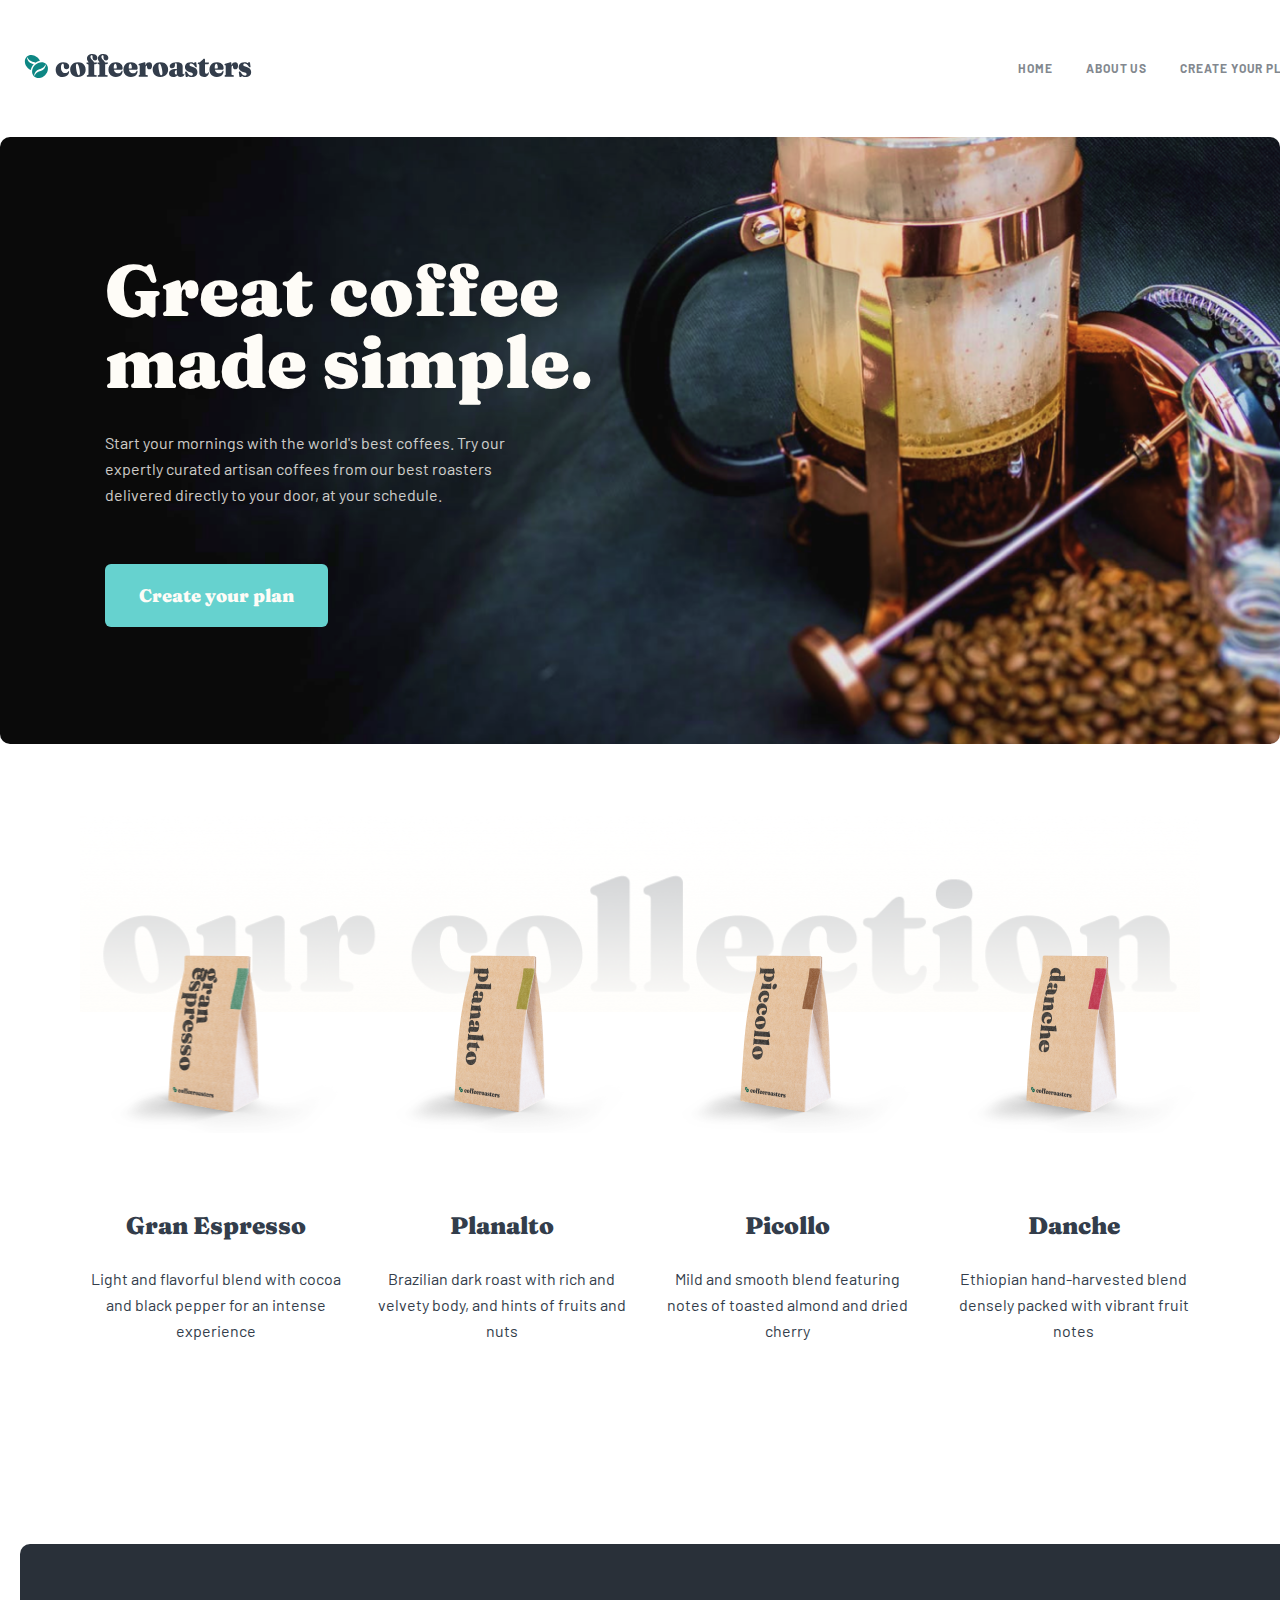
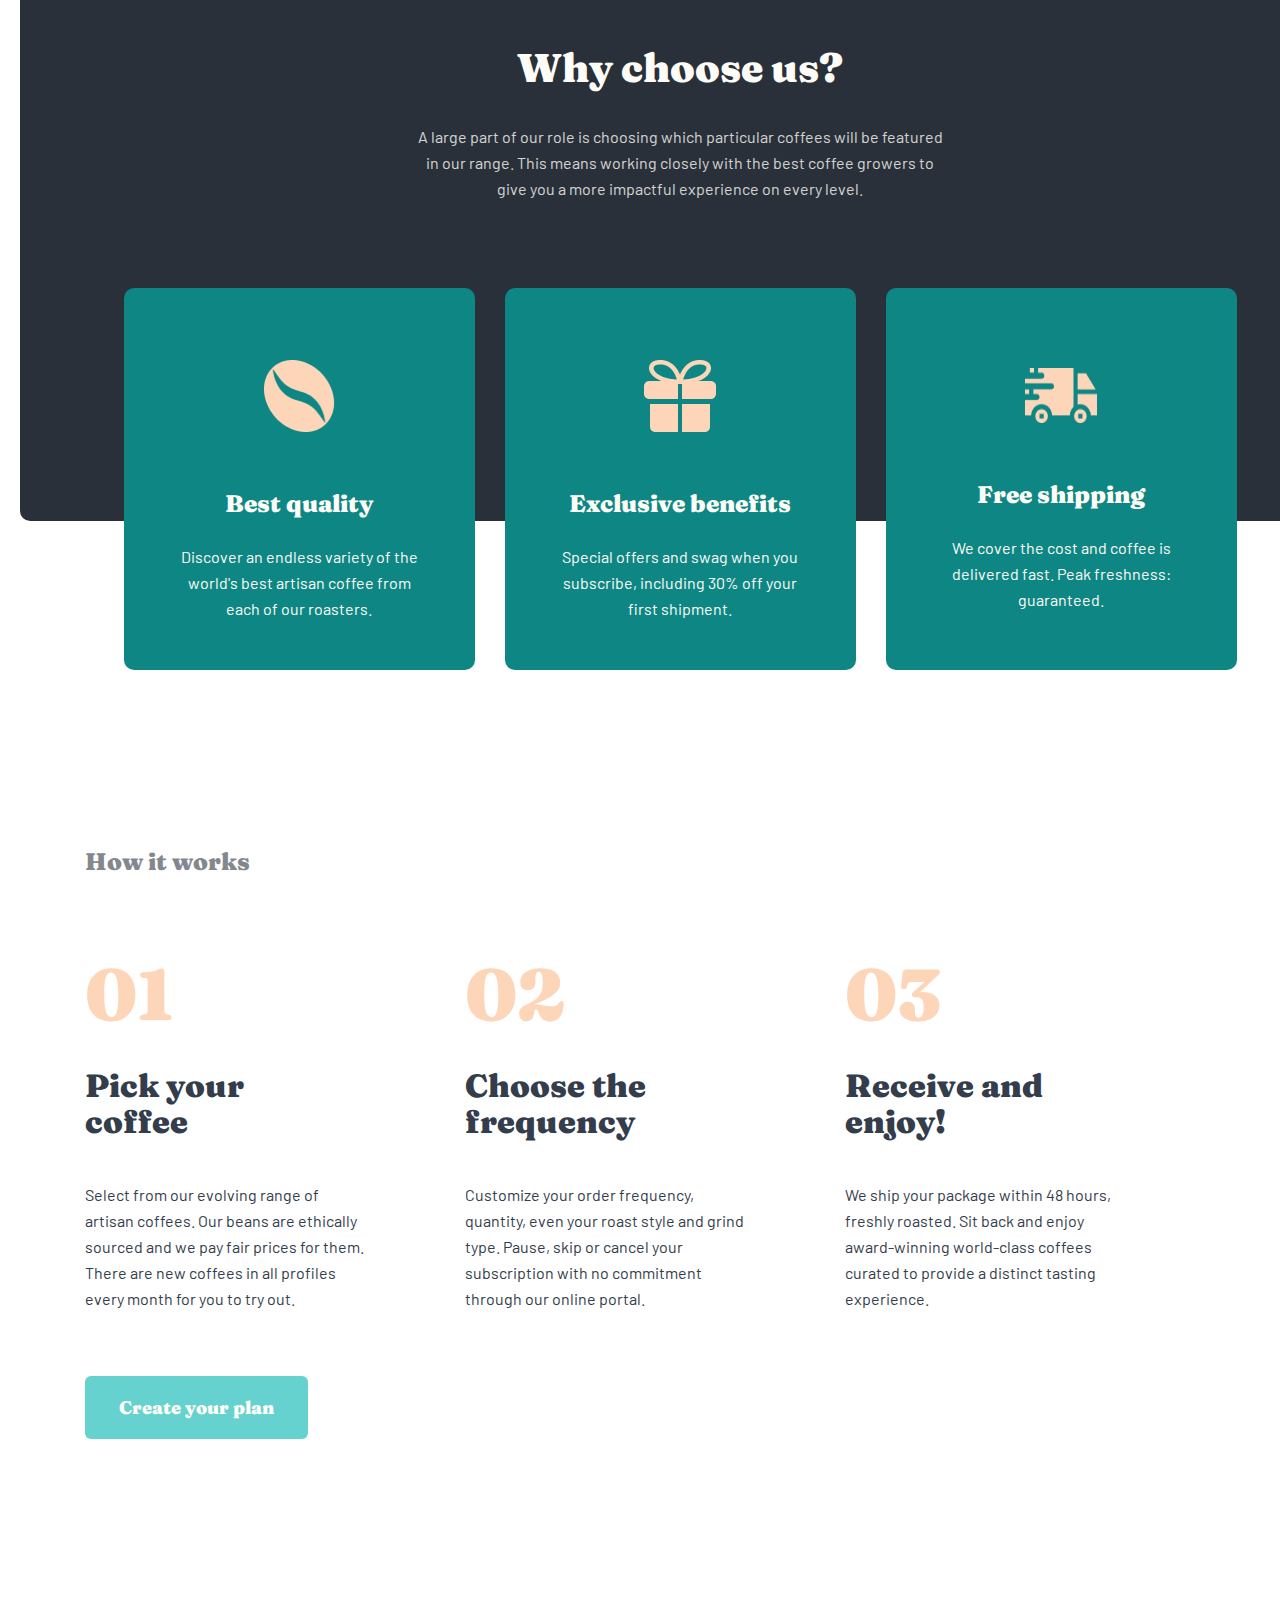
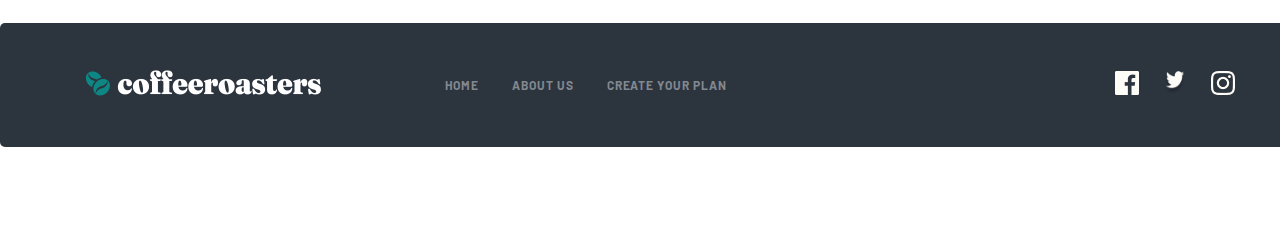
<file: index.html>
<!DOCTYPE html>
<html lang="en">
<head>
    <meta charset="UTF-8">
    <meta http-equiv="X-UA-Compatible" content="IE=edge">
    <meta name="viewport" content="width=device-width, initial-scale=1.0">
    <link rel="stylesheet" href="./css/normalize.css">
    <link rel="stylesheet" href="./css/general.css">
    <link rel="stylesheet" href="./css/main.css">
    <title>Coffeeroaster</title>
</head>
<body>
    <header class="header">
        <div class="container header-container">
            <div class="header-logo">
                <a href="./index.html">
                    <img src="./images/logo.svg" alt="Site logo" width="236" height="26">
                </a>
            </div>

            <div class="nav-container">
                <nav class="navbar">
                    <ul class="nav-list">

                        <li class="nav-item">
                            <a class="nav-link" href="./index.html">HOME</a>
                        </li>

                        <li class="nav-item">
                            <a class="nav-link" href="./about.html">ABOUT US</a>
                        </li>

                        <li class="nav-item">
                            <a class="nav-link" href="#">CREATE YOUR PLAN</a>
                        </li>

                    </ul>
                </nav>
            </div>
        </div>
    </header>

    <main class="main">

        <!-- HERO SECTION -->
        <section class="hero-section">
            <div class="container hero-container">
                <div class="hero-text-wrapper">

                    <h1 class="hero-heading">Great coffee made simple.</h1>
                    <p class="hero-desc">
                        Start your mornings with the world's best coffees. Try our expertly curated artisan coffees from our best roasters delivered directly to your door, at your schedule.
                    </p>

                    <a class="hero-link unver-link" href="#">Create your plan</a>

                    <!-- JUST A TEST -->
                    <!-- <button class="hero-btn" type="submit">Create your plan</button> -->

                </div>
            </div>
        </section>

        <!-- COLLECTION SECTION -->
        <section class="collection-section">
            <div class="container collection-container">
                <ul class="collection-list">

                    <!-- GRAN ESPRESSO -->
                    <li class="collection-item">
                        <img class="collection-img" src="./images/gran-expresso.png" alt="gran expresso coffe image" width="256" height="193">

                        <div class="collection-info-box">
                            <span class="collection-name">Gran Espresso</span>
                            <p class="collection-desc">
                                Light and flavorful blend with cocoa and black pepper for an intense experience
                            </p>
                        </div>
                    </li>

                    <!-- PLANALTO -->
                    <li class="collection-item">
                        <img class="collection-img" src="./images/plantlo.png" alt="gran expresso coffe image" width="256" height="193">

                        <div class="collection-info-box">
                            <span class="collection-name">Planalto</span>
                            <p class="collection-desc">
                                Brazilian dark roast with rich and velvety body, and hints of fruits and nuts
                            </p>
                        </div>
                    </li>

                    <!-- PICCOLLO -->
                    <li class="collection-item">
                        <img class="collection-img" src="./images/piccalo.png" alt="gran expresso coffe image" width="256" height="193">

                        <div class="collection-info-box">
                            <span class="collection-name">Picollo</span>
                            <p class="collection-desc">
                                Mild and smooth blend featuring notes of toasted almond and dried cherry
                            </p>
                        </div>
                    </li>

                    <!-- DANCHE -->
                    <li class="collection-item">
                        <img class="collection-img" src="./images/danche.png" alt="gran expresso coffe image" width="256" height="193">

                        <div class="collection-info-box">
                            <span class="collection-name">Danche</span>
                            <p class="collection-desc">
                                Ethiopian hand-harvested blend densely packed with vibrant fruit notes
                            </p>
                        </div>
                    </li>

                </ul>
            </div>
        </section>

        <!-- OUR SERVICES SECTION -->
        <section class="services-section">
            <div class="container services-container">

                <div class="sevices-text-wrapper">
                    <h2 class="services-heading">Why choose us?</h2>
                    <p class="services-desc">
                        A large part of our role is choosing which particular coffees will be featured in our range. This means working closely with the best coffee growers to give you a more impactful experience on every level.
                    </p>
                </div>

                <ul class="services-list">
                    <!-- BEST QUALITY -->
                    <li class="services-item">
                        <img class="services-img" src="./images/best-quality.png" alt="best quality cacao" width="72" height="72">
                        <span class="services-list-name">Best quality</span>
                        <p class="services-list-desc">
                            Discover an endless variety of the world's best artisan coffee from each of our roasters.
                        </p>
                    </li>

                    <!-- EXCLUSIVE BENEFITS -->
                    <li class="services-item">
                        <img class="services-img" src="./images/exclusive.png" alt="best quality cacao" width="72" height="72">
                        <span class="services-list-name">Exclusive benefits</span>
                        <p class="services-list-desc">
                            Special offers and swag when you subscribe, including 30% off your first shipment.
                        </p>
                    </li>

                    <!-- FREE SHIPPING -->
                    <li class="services-item">
                        <img class="services-img" src="./images/free-shipping.png" alt="best quality cacao" width="72" height="55">
                        <span class="services-list-name">Free shipping</span>
                        <p class="services-list-desc">
                            We cover the cost and coffee is delivered fast. Peak freshness: guaranteed.
                        </p>
                    </li>

                </ul>
            </div>
        </section>

        <!-- HOW IT WORKS -->
        <section class="working-section">
            <div class="container working-container">
                <h2 class="working-heading">How it works</h2>

                <!-- <div class="line-wrpper">
                    <img class="line-oval-image" src="./images/oval.png" alt="line oval" width="31" height="31">
                    <span class="line-first"></span>
                    <span class="line-second"></span>
                </div> -->

                <div class="working-list-wrapper">
                    <ul class="working-list">
                        <!-- FIRST WORK -->
                        <li class="working-item">
                            <span class="working-order-number">01</span>
                            <span class="working-name">Pick your coffee</span>
                            <p class="working-desc">
                                Select from our evolving range of artisan coffees. Our beans are ethically sourced and we pay fair prices for them. There are new coffees in all profiles every month for you to try out.
                            </p>
                        </li>

                        <!-- FIRST WORK -->
                        <li class="working-item">
                            <span class="working-order-number">02</span>
                            <span class="working-name">Choose the frequency</span>
                            <p class="working-desc">
                                Customize your order frequency, quantity, even your roast style and grind type. Pause, skip or cancel your subscription with no commitment through our online portal.
                            </p>
                        </li>

                        <!-- FIRST WORK -->
                        <li class="working-item">
                            <span class="working-order-number">03</span>
                            <span class="working-name">Receive and enjoy!</span>
                            <p class="working-desc">
                                We ship your package within 48 hours, freshly roasted. Sit back and enjoy award-winning world-class coffees curated to provide a distinct tasting experience.
                            </p>
                        </li>

                    </ul>
                </div>

                <a class="unver-link" href="#">Create your plan</a>
            </div>
        </section>

    </main>

    <footer class="footer">
        <div class="container footer-container">

            <a href="./index.html">
                <img src="./images/logo-white.png" alt="Site logo" width="236" height="26">
            </a>

            <div class="nav-container footer-nav">
                <nav class="navbar">
                    <ul class="footer-nav-list">

                        <li class="footer-nav-item">
                            <a class="footer-nav-link" href="./index.html">HOME</a>
                        </li>

                        <li class="footer-nav-item">
                            <a class="footer-nav-link" href="./about.html">ABOUT US</a>
                        </li>

                        <li class="footer-nav-item">
                            <a class="footer-nav-link" href="#">CREATE YOUR PLAN</a>
                        </li>

                    </ul>
                </nav>
            </div>

            <div class="footer-socialset-wrapper">
                <ul class="footer-social-list">

                    <li class="footer-social-item">
                        <a class="footer-social-link" target="_blank" href="https://www.facebook.com/">
                            <img src="./images/facebook.png" alt="facebook icon" width="24" height="24">
                        </a>
                    </li>

                    <li class="footer-social-item">
                        <a class="footer-social-link" target="_blank" href="https://www.twitter.com/">
                            <img src="./images/tweeter.png" alt="tweeter icon" width="24" height="24">
                        </a>
                    </li>

                    <li class="footer-social-item">
                        <a class="footer-social-link" target="_blank" href="https://www.instagram.com/rahimfoniy.writer">
                            <img src="./images/instagram.png" alt="instagram icon" width="24" height="24">
                        </a>
                    </li>

                </ul>
            </div>
        </div>
    </footer>
</body>
</html>
</file>
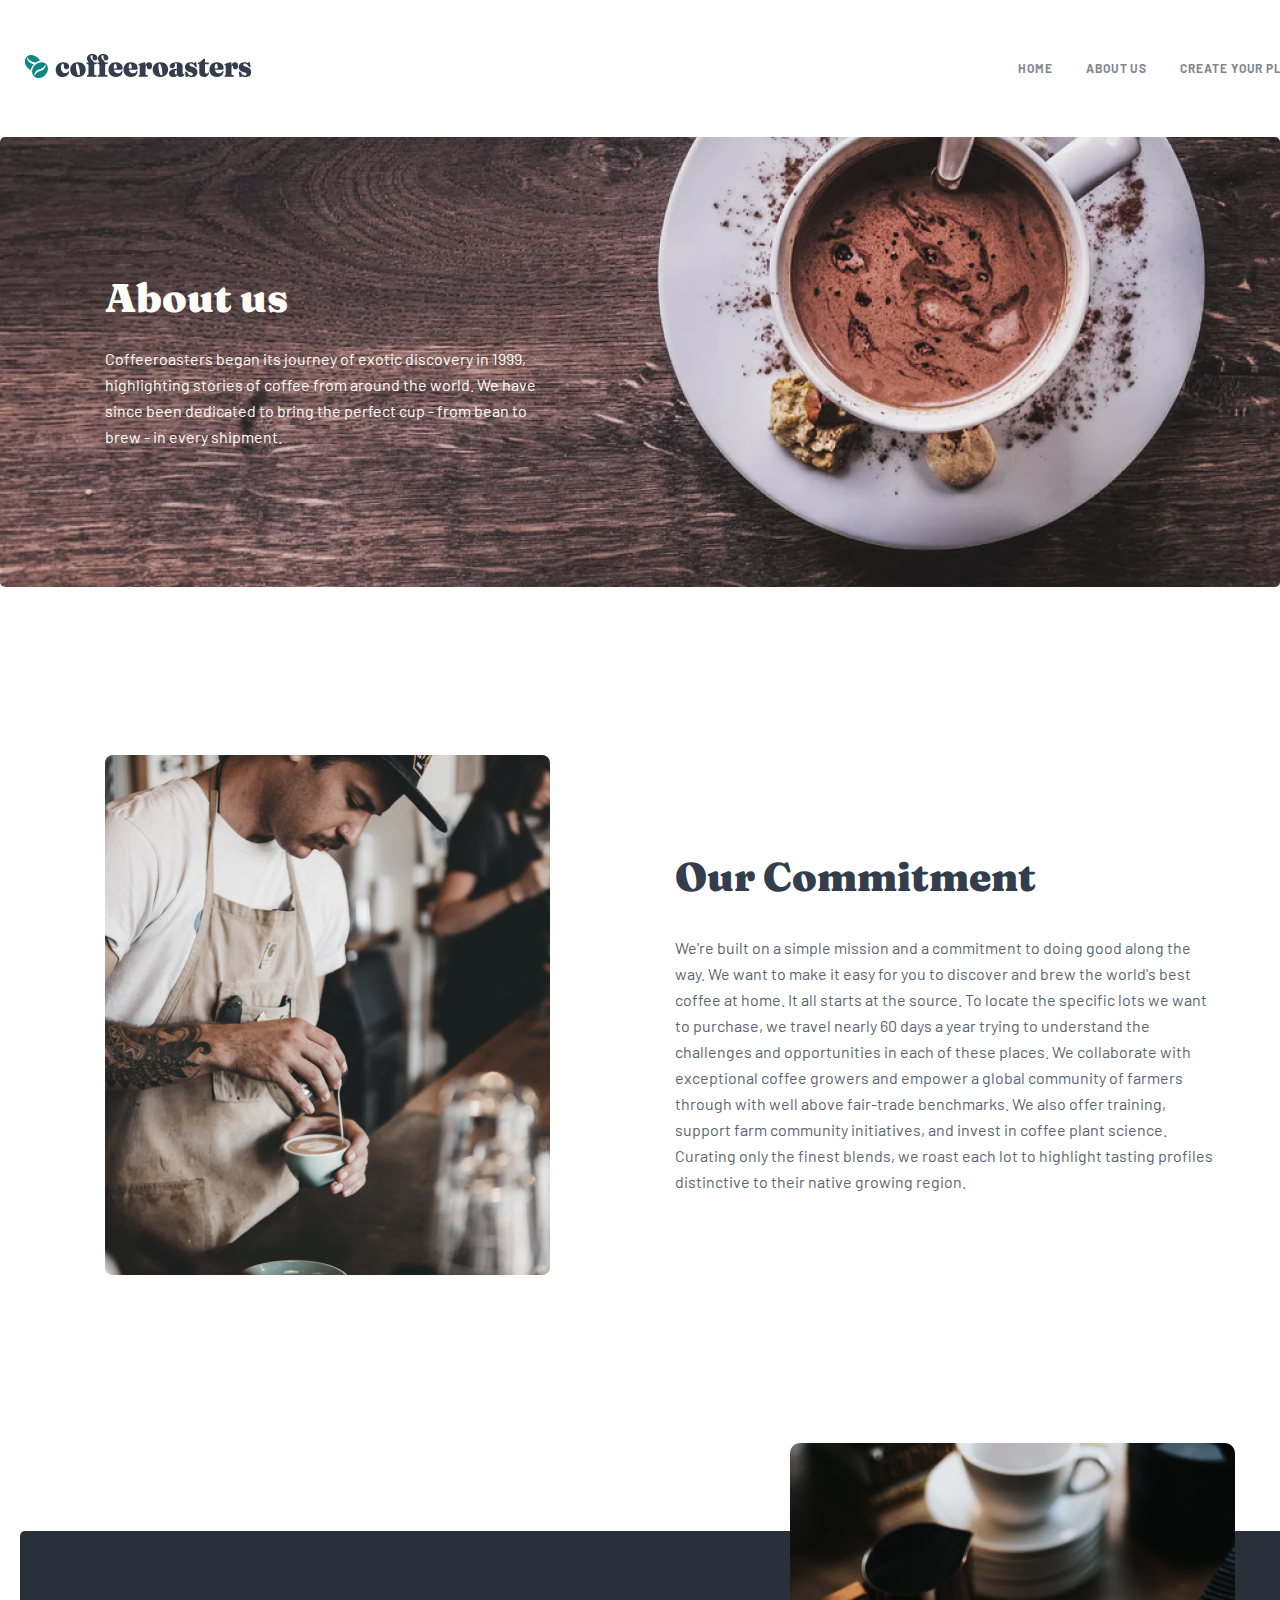
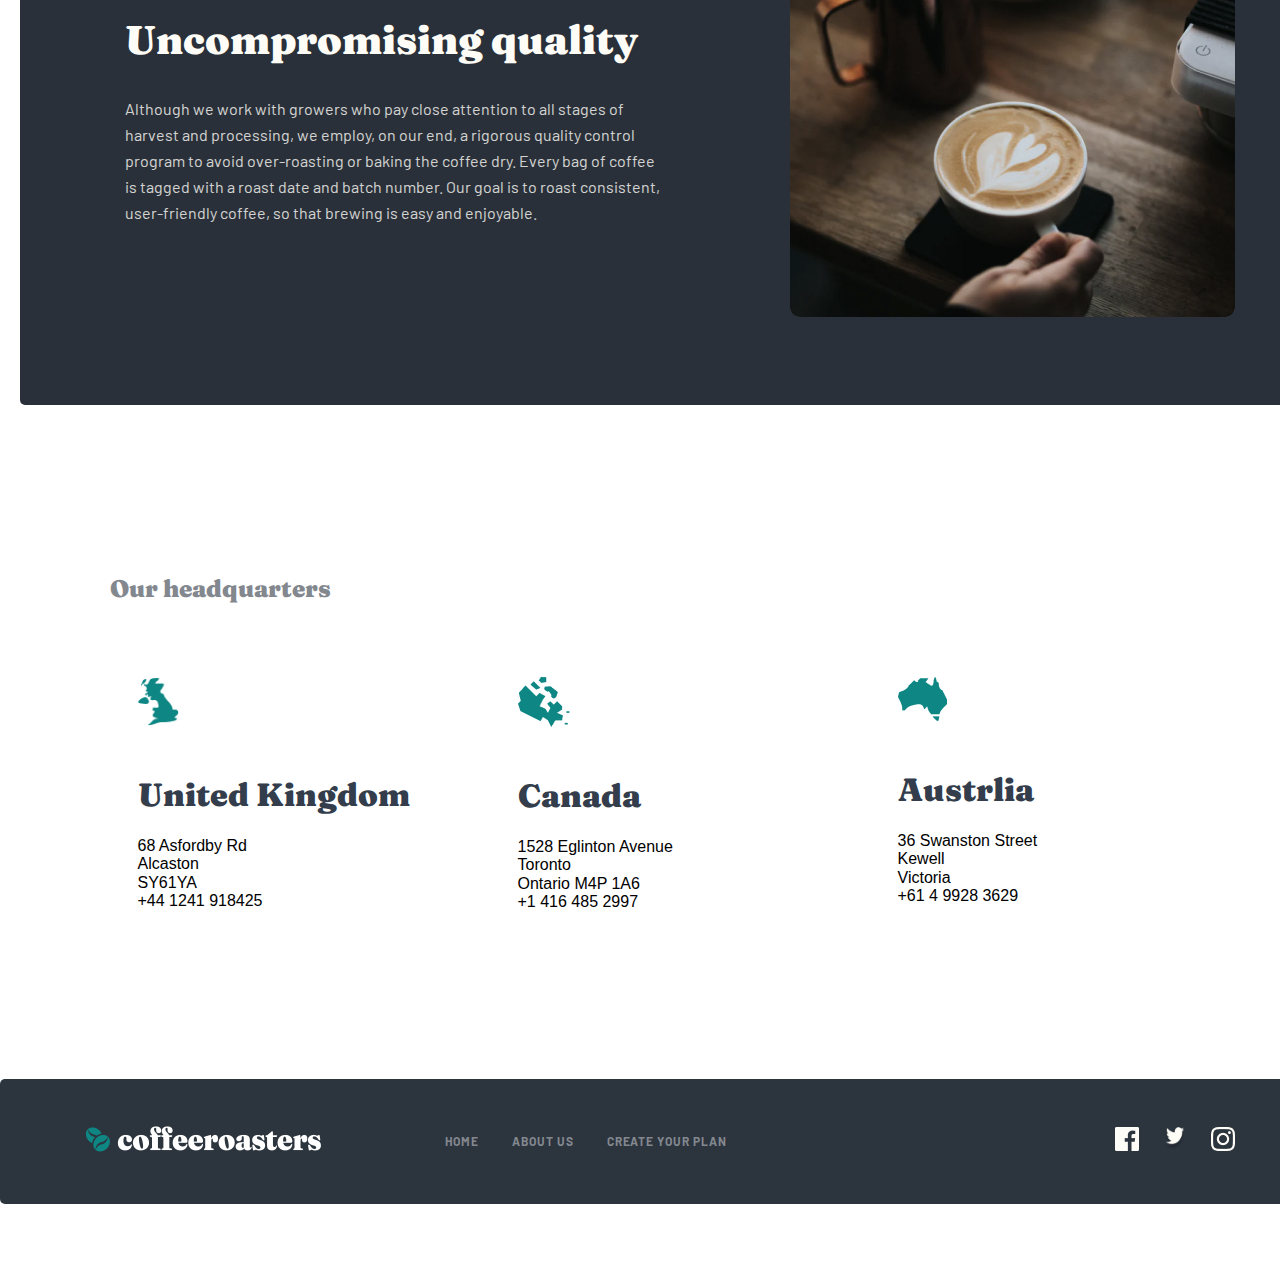
<file: about.html>
<!DOCTYPE html>
<html lang="en">
<head>
    <meta charset="UTF-8">
    <meta http-equiv="X-UA-Compatible" content="IE=edge">
    <meta name="viewport" content="width=device-width, initial-scale=1.0">
    <link rel="stylesheet" href="./css/normalize.css">
    <link rel="stylesheet" href="./css/general.css">
    <link rel="stylesheet" href="./css/about.css">
    <title>About Us</title>
</head>
<body>

    <!-- HEADER SECTION -->
    <header class="header">
        <div class="container header-container">
            <div class="header-logo">
                <a href="./index.html">
                    <img src="./images/logo.svg" alt="Site logo" width="236" height="26">
                </a>
            </div>

            <div class="nav-container">
                <nav class="navbar">
                    <ul class="nav-list">

                        <li class="nav-item">
                            <a class="nav-link" href="./index.html">HOME</a>
                        </li>

                        <li class="nav-item">
                            <a class="nav-link" href="./about.html">ABOUT US</a>
                        </li>

                        <li class="nav-item">
                            <a class="nav-link" href="#">CREATE YOUR PLAN</a>
                        </li>

                    </ul>
                </nav>
            </div>
        </div>
    </header>

    <main class="main">

        <!-- HERO SECTION -->
        <section class="hero-section">
            <div class="container hero-container">

                <div class="hero-text">
                    <h2 class="hero-heading">About us</h2>
                    <p class="hero-desc">
                        Coffeeroasters began its journey of exotic discovery in 1999, highlighting stories of coffee from around the world. We have since been dedicated to bring the perfect cup - from bean to brew - in every shipment.
                    </p>
                </div>

            </div>
        </section>

        <!-- OUR COMMITMENT -->

        <section class="commit-srction">

            <div class="container commit-container">

                <img src="./images/our-commit.jpg" alt="our commitment section, image of our worker" width="445" height="520">

                <div class="commit-text-wrapper">
                    <h2 class="commit-heading">Our Commitment</h2>
                    <p class="commit-desc">
                        We're built on a simple mission and a commitment to doing good along the way. We want to make it easy for you to discover and brew the world's best coffee at home. It all starts at the source. To locate the specific lots we want to purchase, we travel nearly 60 days a year trying to understand the challenges and opportunities in each of these places. We collaborate with exceptional coffee growers and empower a global community of farmers through with well above fair-trade benchmarks. We also offer training, support farm community initiatives, and invest in coffee plant science. Curating only the finest blends, we roast each lot to highlight tasting profiles distinctive to their native growing region.
                    </p>
                </div>

            </div>

        </section>

        <!-- UNCOMPROMISING QUALITY -->

        <section class="quality-section">
            <div class="container quality-container">

                <div class="quality-text-wrapper">
                    <h2 class="quality-heading">Uncompromising quality</h2>
                    <p class="quality-desc">
                        Although we work with growers who pay close attention to all stages of harvest and processing, we employ, on our end, a rigorous quality control program to avoid over-roasting or baking the coffee dry. Every bag of coffee is tagged with a roast date and batch number. Our goal is to roast consistent, user-friendly coffee, so that brewing is easy and enjoyable.
                    </p>
                </div>

                <img class="quality-img" src="./images/uncompressing.jpg" alt="best quality a cup of coffee" width="445" height="474">

            </div>
        </section>

        <!-- OUR HEADQUARTER -->

        <section class="offices-section">
            <div class="container offices-container">

                <h2 class="offices-location-title">Our headquarters</h2>

                <ul class="offices-list">
                    <!-- UNITED KINGDOM -->
                    <li class="offices-item">
                        <img src="./images/usa.png" alt="usa map" width="41" height="49">

                        <h3 class="offices-country-name">United Kingdom</h3>

                        <ul class="offices-desc">
                            <li class="offices-desc-item">68 Asfordby Rd</li>
                            <li class="offices-desc-item">Alcaston</li>
                            <li class="offices-desc-item">SY61YA</li>
                            <li class="offices-desc-item">+44 1241 918425</li>
                        </ul>

                    </li>

                    <!-- CANADA -->
                    <li class="offices-item">
                        <img src="./images/canada.png" alt="usa map" width="52" height="50">

                        <h3 class="offices-country-name">Canada</h3>

                        <ul class="offices-desc">
                            <li class="offices-desc-item">1528  Eglinton Avenue</li>
                            <li class="offices-desc-item">Toronto</li>
                            <li class="offices-desc-item">Ontario M4P 1A6</li>
                            <li class="offices-desc-item">+1 416 485 2997</li>
                        </ul>

                    </li>

                    <!-- AUSTRALIA -->
                    <li class="offices-item">
                        <img src="./images/australia.png" alt="usa map" width="49" height="44">

                        <h3 class="offices-country-name">Austrlia</h3>

                        <ul class="offices-desc">
                            <li class="offices-desc-item">36 Swanston Street</li>
                            <li class="offices-desc-item">Kewell</li>
                            <li class="offices-desc-item">Victoria</li>
                            <li class="offices-desc-item">+61 4 9928 3629</li>
                        </ul>

                    </li>

                </ul>

            </div>
        </section>

    </main>

    <footer class="footer">
        <div class="container footer-container">

            <a href="./index.html">
                <img src="./images/logo-white.png" alt="Site logo" width="236" height="26">
            </a>

            <div class="nav-container footer-nav">
                <nav class="navbar">
                    <ul class="footer-nav-list">

                        <li class="footer-nav-item">
                            <a class="footer-nav-link" href="./index.html">HOME</a>
                        </li>

                        <li class="footer-nav-item">
                            <a class="footer-nav-link" href="./about.html">ABOUT US</a>
                        </li>

                        <li class="footer-nav-item">
                            <a class="footer-nav-link" href="#">CREATE YOUR PLAN</a>
                        </li>

                    </ul>
                </nav>
            </div>

            <div class="footer-socialset-wrapper">
                <ul class="footer-social-list">

                    <li class="footer-social-item">
                        <a class="footer-social-link" target="_blank" href="https://www.facebook.com/">
                            <img src="./images/facebook.png" alt="facebook icon" width="24" height="24">
                        </a>
                    </li>

                    <li class="footer-social-item">
                        <a class="footer-social-link" target="_blank" href="https://www.twitter.com/">
                            <img src="./images/tweeter.png" alt="tweeter icon" width="24" height="24">
                        </a>
                    </li>

                    <li class="footer-social-item">
                        <a class="footer-social-link" target="_blank" href="https://www.instagram.com/rahimfoniy.writer">
                            <img src="./images/instagram.png" alt="instagram icon" width="24" height="24">
                        </a>
                    </li>

                </ul>
            </div>
        </div>
    </footer>
</body>
</html>
</file>
<file: css/general.css>
/* BARLOW FONT */
@font-face {
  font-family: 'Barlow';
  font-style: normal;
  font-weight: 400;
  src: url('../fonts/barlow-v11-latin-regular.eot');
  src: url('../fonts/barlow-v11-latin-regular.eot?#iefix') format('embedded-opentype'),
  url('../fonts/barlow-v11-latin-regular.woff2') format('woff2'),
  url('../fonts/barlow-v11-latin-regular.woff') format('woff'),
  url('../fonts/barlow-v11-latin-regular.ttf') format('truetype'),
  url('../fonts/barlow-v11-latin-regular.svg#Barlow') format('svg');
}

@font-face {
  font-family: 'Barlow';
  font-style: normal;
  font-weight: 600;
  src: url('../fonts/barlow-v11-latin-600.eot');
  src: url('../fonts/barlow-v11-latin-600.eot?#iefix') format('embedded-opentype'),
  url('../fonts/barlow-v11-latin-600.woff2') format('woff2'),
  url('../fonts/barlow-v11-latin-600.woff') format('woff'),
  url('../fonts/barlow-v11-latin-600.ttf') format('truetype'),
  url('../fonts/barlow-v11-latin-600.svg#Barlow') format('svg');
}

@font-face {
  font-family: 'Barlow';
  font-style: normal;
  font-weight: 700;
  src: url('../fonts/barlow-v11-latin-700.eot');
  src: url('../fonts/barlow-v11-latin-700.eot?#iefix') format('embedded-opentype'),
  url('../fonts/barlow-v11-latin-700.woff2') format('woff2'),
  url('../fonts/barlow-v11-latin-700.woff') format('woff'),
  url('../fonts/barlow-v11-latin-700.ttf') format('truetype'),
  url('../fonts/barlow-v11-latin-700.svg#Barlow') format('svg');
}

/* FRAUNCES */
@font-face {
  font-family: 'Fraunces';
  font-style: normal;
  font-weight: 400;
  src: url('../fonts/fraunces-v10-latin-regular.eot');
  src: url('../fonts/fraunces-v10-latin-regular.eot?#iefix') format('embedded-opentype'),
  url('../fonts/fraunces-v10-latin-regular.woff2') format('woff2'),
  url('../fonts/fraunces-v10-latin-regular.woff') format('woff'),
  url('../fonts/fraunces-v10-latin-regular.ttf') format('truetype'),
  url('../fonts/fraunces-v10-latin-regular.svg#Fraunces') format('svg');
}

@font-face {
  font-family: 'Fraunces';
  font-style: normal;
  font-weight: 700;
  src: url('../fonts/fraunces-v10-latin-700.eot');
  src: url('../fonts/fraunces-v10-latin-700.eot?#iefix') format('embedded-opentype'),
  url('../fonts/fraunces-v10-latin-700.woff2') format('woff2'),
  url('../fonts/fraunces-v10-latin-700.woff') format('woff'),
  url('../fonts/fraunces-v10-latin-700.ttf') format('truetype'),
  url('../fonts/fraunces-v10-latin-700.svg#Fraunces') format('svg');
}

@font-face {
  font-family: 'Fraunces';
  font-style: normal;
  font-weight: 900;
  src: url('../fonts/fraunces-v10-latin-900.eot');
  src: url('../fonts/fraunces-v10-latin-900.eot?#iefix') format('embedded-opentype'),
  url('../fonts/fraunces-v10-latin-900.woff2') format('woff2'),
  url('../fonts/fraunces-v10-latin-900.woff') format('woff'),
  url('../fonts/fraunces-v10-latin-900.ttf') format('truetype'),
  url('../fonts/fraunces-v10-latin-900.svg#Fraunces') format('svg');
}


/* GENERAL CSS*/
*,
*::after,
*::before {
  box-sizing: border-box;
}

html {
  height: 100%;
}

body {
  height: 100%;
  display: flex;
  flex-direction: column;
  margin: 0;
  padding: 0;
  font-family: sans-serif;
}

img {
  display: inline-block;
}

.visually-hidden {
  clip: rect(0 0 0 0);
  clip-path: inset(50%);
  height: 1px;
  overflow: hidden;
  position: absolute;
  white-space: nowrap;
  width: 1px;
}

.container {
  width: 1320px;
  margin: 0 auto;
  padding: 0 20px;
}

.header-container{
  display: flex;
  justify-content: space-between;
  padding: 43px 20px 22px 20px;
  align-items: center;
}

/* NAVIGATION SYSTEAM */

.nav-list{
  display: flex;
  list-style-type: none;
}

.nav-item:nth-child(2){
  margin: 0 33px;
}

.nav-link{
  text-decoration: none;
  font-family: 'Barlow';
  font-style: normal;
  font-weight: 700;
  font-size: 12px;
  line-height: 15px;
  letter-spacing: 0.923077px;
  text-transform: uppercase;
  color: #83888F;
  transition: 0.2s;
}

.nav-link:active{
  color: black;
}

/* FOOTER SECTION */

.footer{
  padding: 84px 0;
}

.footer-container{
  display: flex;
  justify-content: space-between;
  align-items: center;
  padding: 47px 85px;
  background-color: #2C343E;
  border-radius: 5px;
}

.footer-nav{
  margin-right: 265px;
}

.footer-nav-list{
  margin: 0;
  padding: 0;
  display: flex;
  list-style-type: none;
}

.footer-nav-item:nth-child(even){
  margin: 0 33px;
}

.footer-nav-link{
  text-decoration: none;
  font-family: 'Barlow';
  font-style: normal;
  font-weight: 700;
  font-size: 12px;
  line-height: 15px;
  letter-spacing: 0.923077px;
  text-transform: uppercase;
  color: #83888F;
  transition: 0.2s;
}

.footer-nav-link:active{
  color: #fff;
}

.footer-social-list{
  display: flex;
  align-items: center;
  margin: 0;
  padding: 0;
  list-style: none;
}

.footer-social-item:nth-child(even){
  margin: 0 24px;
}
</file>
<file: css/main.css>
/* HERO SECTION */

.hero-section{
    padding-top: 22px;
    padding-bottom: 68px;
}

.hero-container{
    width: 1280px;
    border-radius: 10px;
    background-image: url(../images/hero-back-image.png);
    background-size: cover;
}

.hero-text-wrapper{
    margin: 0;
    padding: 0;
    padding: 117px 85px;
}

.hero-heading{
    margin: 0;
    padding: 0;
    margin-bottom: 32px;
    width: 493px;
    font-family: 'Fraunces';
    font-style: normal;
    font-weight: 900;
    font-size: 72px;
    line-height: 72px;
    color: #FEFCF7;
}

.hero-desc{
    margin: 0;
    padding: 0;
    width: 445px;
    margin-bottom: 56px;
    font-family: 'Barlow';
    font-style: normal;
    font-weight: 400;
    font-size: 16px;
    line-height: 26px;
    color: #FEFCF7;
    mix-blend-mode: normal;
    opacity: 0.8;
}

.unver-link{
    display: inline-block;
    padding: 16px 31px;
    background: #66D2CF;
    border-radius: 6px;
    border: 3px solid transparent;
    text-decoration: none;
    font-family: 'Fraunces';
    font-style: normal;
    font-weight: 900;
    font-size: 18px;
    line-height: 25px;
    text-align: center;
    color: #FEFCF7;
}

.unver-link:active{
    background-color: #fefcf7;
    color: #66D2CF;
    border: 3px solid #66D2CF;
}
/* JUST A TEST */
/* .hero-btn{
    padding: 16px 31px;
    background: #66D2CF;
    border-radius: 6px;
    font-family: 'Fraunces';
    font-style: normal;
    font-weight: 900;
    font-size: 18px;
    line-height: 25px;
    text-align: center;
    color: #FEFCF7;
} */

/* COLLECTION SECTION */

.collection-section{
    padding-top: 68px;
    /* padding-bottom: 68px */
    background-image: url(../images/collection-back.png);
    background-size: 1120px 200px;
    background-repeat: no-repeat;
    background-position: top center;
    padding-bottom: 100px;
}

.collection-list{
    display: flex;
    justify-content: center;
    margin: 0;
    padding: 0;
    padding-top: 60px;
    list-style-type: none;
}

.collection-item:nth-child(even){
    margin: 0 30px;
}

.collection-img{
    margin-bottom: 72px;
}

.collection-info-box{
    width: 255px;
    text-align: center;
}

.collection-name{
    margin: 0;
    padding: 0;
    font-family: 'Fraunces';
    /* margin-bottom: 24px; */
    font-style: normal;
    font-weight: 900;
    font-size: 24px;
    line-height: 32px;
    text-align: center;
    color: #333D4B;
}

.collection-desc{
    margin: 0;
    padding: 0;
    margin-top: 24px;
    font-family: 'Barlow';
    font-style: normal;
    font-weight: 400;
    font-size: 16px;
    line-height: 26px;
    text-align: center;
    color: #333D4B;
}

/* OUR SERVICES */

.services-section{
    padding: 100px 20px 175px 20px;
}

.services-container{
    position: relative;
    background-color: #293039;
    border-radius: 10px;
    height: 577px;
}

.sevices-text-wrapper{
    display: flex;
    flex-direction: column;
    justify-content: center;
    align-items: center;
}

.services-heading{
    margin: 0;
    padding: 0;
    margin: 100px 0 32px 0;
    font-family: 'Fraunces';
    font-style: normal;
    font-weight: 900;
    font-size: 40px;
    line-height: 48px;
    text-align: center;
    color: #FEFCF7;
}

.services-desc{
    margin: 0;
    padding: 0;
    width: 540px;
    font-family: 'Barlow';
    font-style: normal;
    font-weight: 400;
    font-size: 16px;
    line-height: 26px;
    text-align: center;
    color: #FEFCF7;
    mix-blend-mode: normal;
    opacity: 0.8;
}

/* SERVICES LIST */

.services-list{
    display: flex;
    position: relative;
    margin: 0;
    padding: 0;
    top: 86px;
    /* align-items: center; */
    justify-content: center;
    list-style-type: none;
}

.services-item{
    display: flex;
    flex-direction: column;
    justify-content: center;
    align-items: center;
    margin: 0;
    padding: 0;
    padding: 72px 48px 48px 48px;
    background-color: #0E8784;
    border-radius: 10px;
}

.services-item + .services-item{
    margin-left: 30px;
}

.services-list-name{
    margin: 0;
    padding: 0;
    margin: 56px 0 24px 0;
    font-family: 'Fraunces';
    font-style: normal;
    font-weight: 900;
    font-size: 24px;
    line-height: 32px;
    text-align: center;
    color: #FEFCF7;
}

.services-list-desc{
    margin: 0;
    padding: 0;
    width: 255px;
    text-align: center;
    font-family: 'Barlow';
    font-style: normal;
    font-weight: 400;
    font-size: 16px;
    line-height: 26px;
    text-align: center;
    color: #FEFCF7;
}

/* HOW IT WORKS */
.working-container{
    padding: 150px 85px 100px 85px;
}

.working-heading{
    margin: 0;
    padding: 0;
    margin-bottom: 80px;
    font-family: 'Fraunces';
    font-style: normal;
    font-weight: 900;
    font-size: 24px;
    line-height: 32px;
    color: #83888F;
}

/* ORDER LINE */
.line-wrapper{
    display: flex;
    align-items: center;
    justify-content: center;
}

.line-oval-image{
    vertical-align: middle;
    margin: 0;
    padding: 0;
}

.line-first{
    display: inline-block;
    width: 380px;
    height: 3px;
    margin: 0;
    padding: 0;
    background-color: #FDD6BA;
    /* border: 2px solid #FDD6BA; */
}

/* .line-first::after{
    content: "";
    display: inline-block;
    width: 31px;
    height: 31px;
    background-image: url(../images/oval.png);
} */

/* WORKING ORDER LIST */
.working-list-wrapper{
    margin-bottom: 64px;
}

.working-list{
    display: flex;
    margin: 0;
    padding: 0;
    list-style-type: none;
}

.working-item{
    display: flex;
    flex-direction: column;
}

.working-item + .working-item{
    margin-left: 95px;
}

.working-order-number{
    margin: 0;
    padding: 0;
    margin-bottom: 38px;
    font-family: 'Fraunces';
    font-style: normal;
    font-weight: 900;
    font-size: 72px;
    line-height: 72px;
    color: #FDD6BA;
}

.working-name{
    margin: 0;
    padding: 0;
    width: 255px;
    margin-bottom: 42px;
    font-family: 'Fraunces';
    font-style: normal;
    font-weight: 900;
    font-size: 32px;
    line-height: 36px;
    color: #333D4B;
}

.working-desc{
    margin: 0;
    padding: 0;
    width: 285px;
    font-family: 'Barlow';
    font-style: normal;
    font-weight: 400;
    font-size: 16px;
    line-height: 26px;
    color: #333D4B;
}

/* FOOTER SECTION */

.footer{
    padding: 84px 0;
  }

  .footer-container{
    display: flex;
    justify-content: space-between;
    align-items: center;
    padding: 47px 85px;
    background-color: #2C343E;
    border-radius: 5px;
  }

  .footer-nav{
    margin-right: 265px;
  }

  .footer-nav-list{
    margin: 0;
    padding: 0;
    display: flex;
    list-style-type: none;
  }

  .footer-nav-item:nth-child(even){
    margin: 0 33px;
  }

  .footer-nav-link{
    text-decoration: none;
    font-family: 'Barlow';
    font-style: normal;
    font-weight: 700;
    font-size: 12px;
    line-height: 15px;
    letter-spacing: 0.923077px;
    text-transform: uppercase;
    color: #83888F;
    transition: 0.2s;
  }

  .footer-nav-link:active{
    color: #fff;
  }

  .footer-social-list{
    display: flex;
    align-items: center;
    margin: 0;
    padding: 0;
    list-style: none;
  }

  .footer-social-item:nth-child(even){
    margin: 0 24px;
  }
</file>
<file: css/about.css>
/* HERO SECTION */

.hero-section{
    padding-bottom: 84px;
}

.hero-container{
    width: 1280px;
    margin-top: 22px;
    border-radius: 5px;
    background-image: url(../images/Bitmap-about.png);
}

.hero-text{
    padding: 137px 85px;
}

.hero-heading{
    margin: 0;
    padding: 0;
    margin-bottom: 24px;
    font-family: 'Fraunces';
    font-style: normal;
    font-weight: 900;
    font-size: 40px;
    line-height: 48px;
    color: #FEFCF7;
}

.hero-desc{
    margin: 0;
    padding: 0;
    width: 445px;
    font-family: 'Barlow';
    font-style: normal;
    font-weight: 400;
    font-size: 16px;
    line-height: 26px;
    color: #FEFCF7;
}

/* OUR COMMITMENT */

.commit-container{
    display: flex;
    align-items: center;
    justify-content: center;
    padding: 84px 0;
}

.commit-text-wrapper{
    margin-left: 125px;
}

.commit-heading{
    font-family: 'Fraunces';
    font-style: normal;
    font-weight: 900;
    font-size: 40px;
    line-height: 48px;
    color: #333D4B;
}

.commit-desc{
    width: 540px;
    font-family: 'Barlow';
    font-style: normal;
    font-weight: 400;
    font-size: 16px;
    line-height: 26px;
    color: #333D4B;
    mix-blend-mode: normal;
    opacity: 0.8;
}

/* QUALITY SECTION */

.quality-section{
    padding: 172px 20px 84px 20px;
}

.quality-container{
    position: relative;
    display: flex;
    justify-content: center;
    /* margin: 172px auto 84px auto; */
    background-color: #293039;
    border-radius: 5px;
}

.quality-text-wrapper{
    margin-right: 125px;
    padding-top: 85px;
}

.quality-heading{
    margin: 0;
    padding: 0;
    margin-bottom: 32px;
    font-family: 'Fraunces';
    font-style: normal;
    font-weight: 900;
    font-size: 40px;
    line-height: 48px;
    color: #FEFCF7;
}

.quality-desc{
    margin: 0;
    padding: 0;
    width: 540px;
    font-family: 'Barlow';
    font-style: normal;
    font-weight: 400;
    font-size: 16px;
    line-height: 26px;
    color: #FEFCF7;
    mix-blend-mode: normal;
    opacity: 0.8;
}

.quality-img{
    position: relative;
    bottom: 88px;
    border-radius: 10px;
}

/* OFFICES HEADQUARTERS LOCATION */

.offices-container{
    padding: 84px 0;
}

.offices-location-title{
    margin: 0;
    padding: 0;
    margin: 0 0 72px 110px;
    font-family: 'Fraunces';
    font-style: normal;
    font-weight: 900;
    font-size: 24px;
    line-height: 32px;
    color: #83888F;
}

.offices-list{
    display: flex;
    justify-content: center;
    margin: 0;
    padding: 0;
    list-style-type: none;
}

.offices-item{
    width: 285px;
}

.offices-item:nth-child(even){
    margin: 0 95px;
}

.offices-country-name{
    margin: 0;
    padding: 0;
    margin: 46px 0 24px 0;
    font-family: 'Fraunces';
    font-style: normal;
    font-weight: 900;
    font-size: 32px;
    line-height: 36px;
    color: #333D4B;
}

.offices-desc{
    margin: 0;
    padding: 0;
    list-style-type: none;
}
</file>
